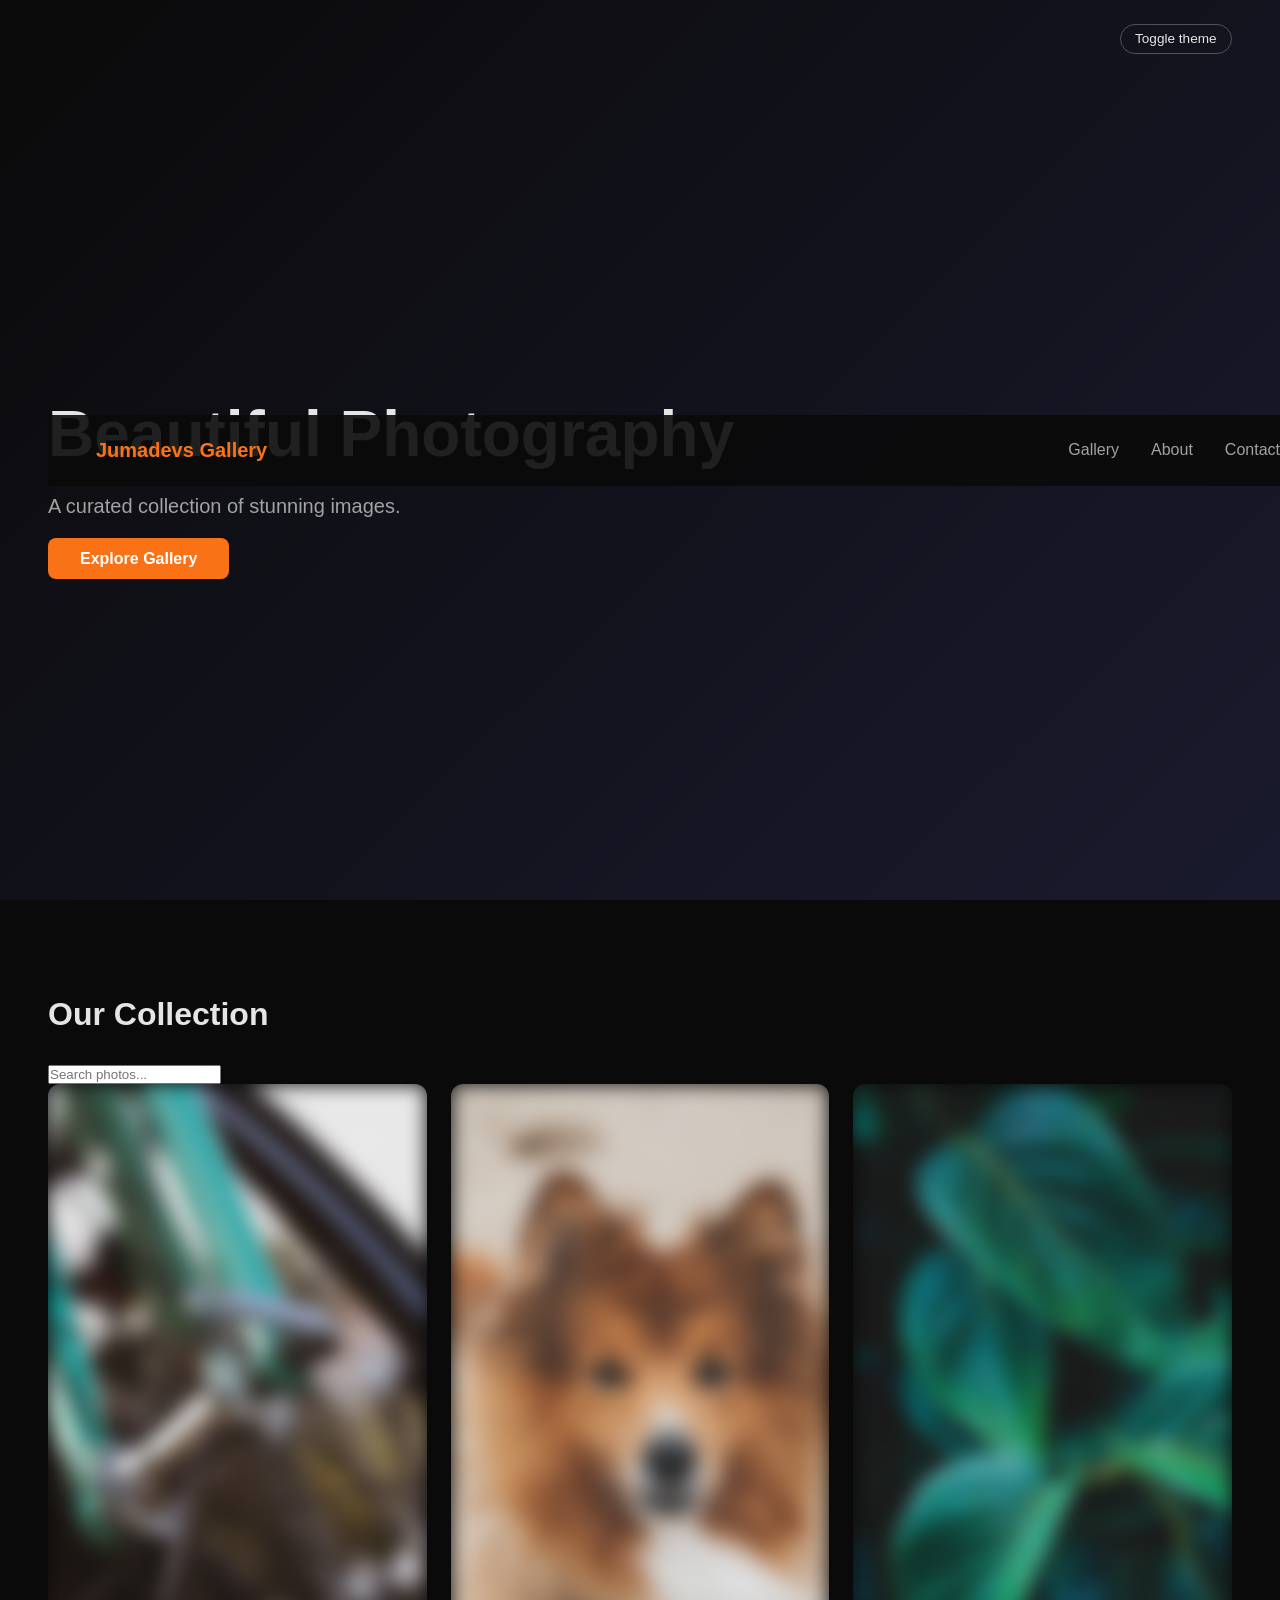
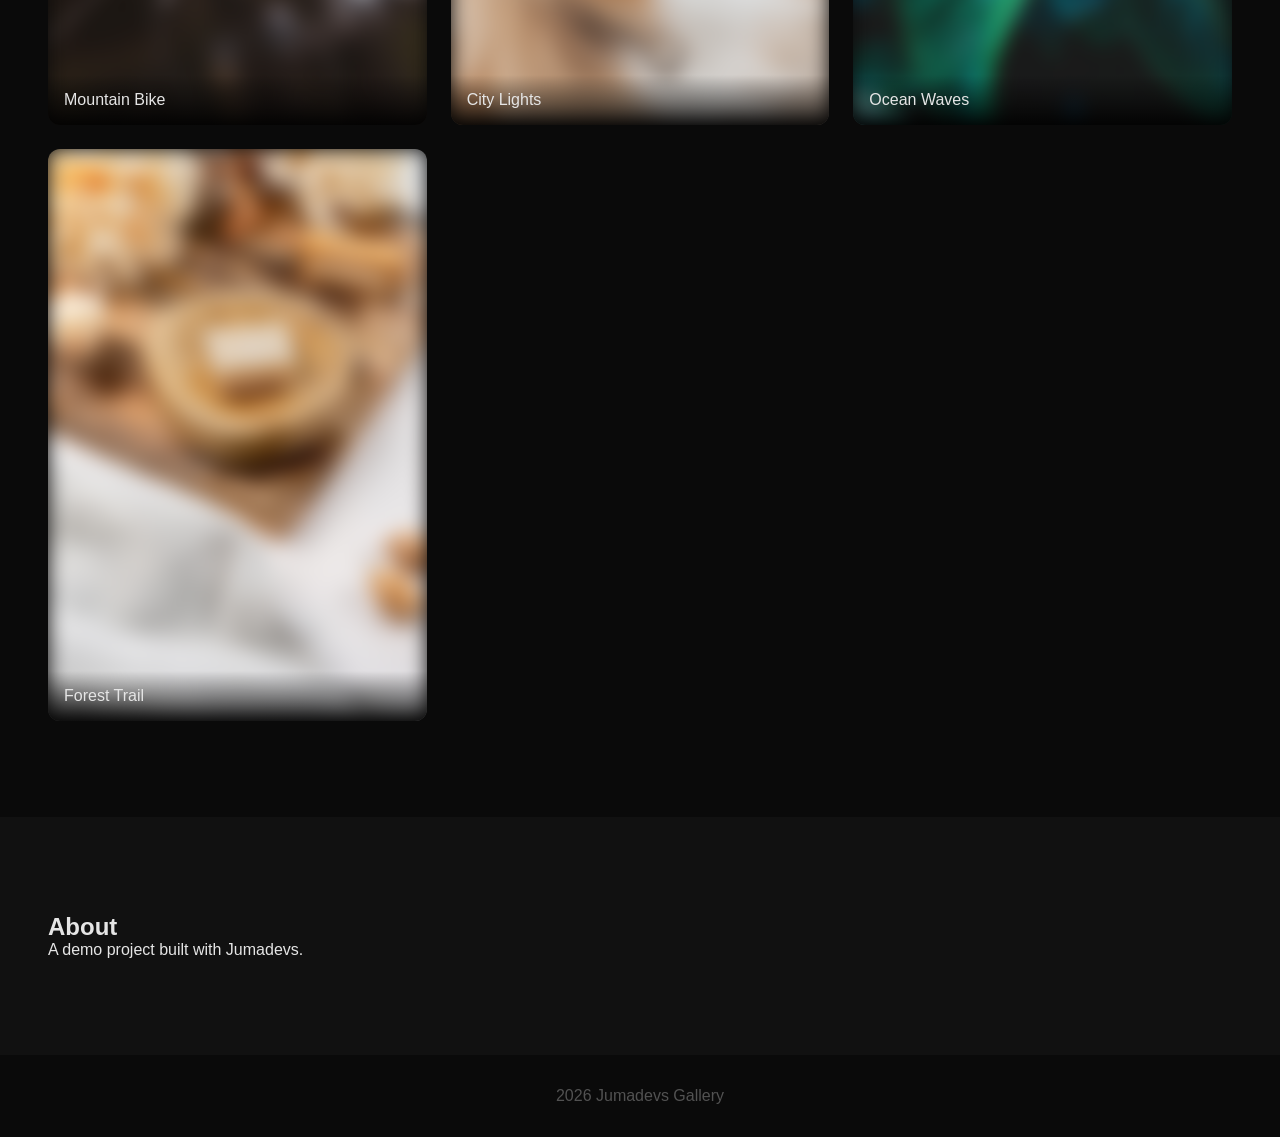
<file: index.html>
<!DOCTYPE html>
<html lang="en">
<head>
  <meta charset="UTF-8" />
  <meta name="viewport" content="width=device-width, initial-scale=1.0" />
  <title>Jumadevs Gallery</title>
  <link rel="stylesheet" href="style.css" />
</head>
<body>
  <header class="hero">
    <nav>
      <div class="logo">Jumadevs Gallery</div>
      <ul class="nav-links">
        <li><a href="#gallery">Gallery</a></li>
        <li><a href="#about">About</a></li>
        <li><a href="#contact">Contact</a></li>
      </ul>
    </nav>
    <div class="hero-content">
      <h1>Beautiful Photography</h1>
      <p>A curated collection of stunning images.</p>
      <a href="#gallery" class="btn">Explore Gallery</a>
    </div>
  </header>
  <section id="gallery" class="gallery">
    <div class="gallery-header">
      <h2>Our Collection</h2>
      <input type="text" id="search" placeholder="Search photos..." class="search-input" />
    </div>
    <div class="gallery-grid">
      <div class="card"><img src="./img/1.jpg" alt="Photo 1" /><span>Mountain Bike</span></div>
      <div class="card"><img src="./img/2.jpg" alt="Photo 2" /><span>City Lights</span></div>
      <div class="card"><img src="./img/3.jpg" alt="Photo 3" /><span>Ocean Waves</span></div>
      <div class="card"><img src="./img/4.jpg" alt="Photo 4" /><span>Forest Trail</span></div>
    </div>
  </section>
  <section id="about" class="about">
    <h2>About</h2>
    <p>A demo project built with Jumadevs.</p>
  </section>
  <footer id="contact"><p>2026 Jumadevs Gallery</p></footer>
  <script src="app.js"></script>
  <script src="search.js"></script>
</body>
</html>
</file>
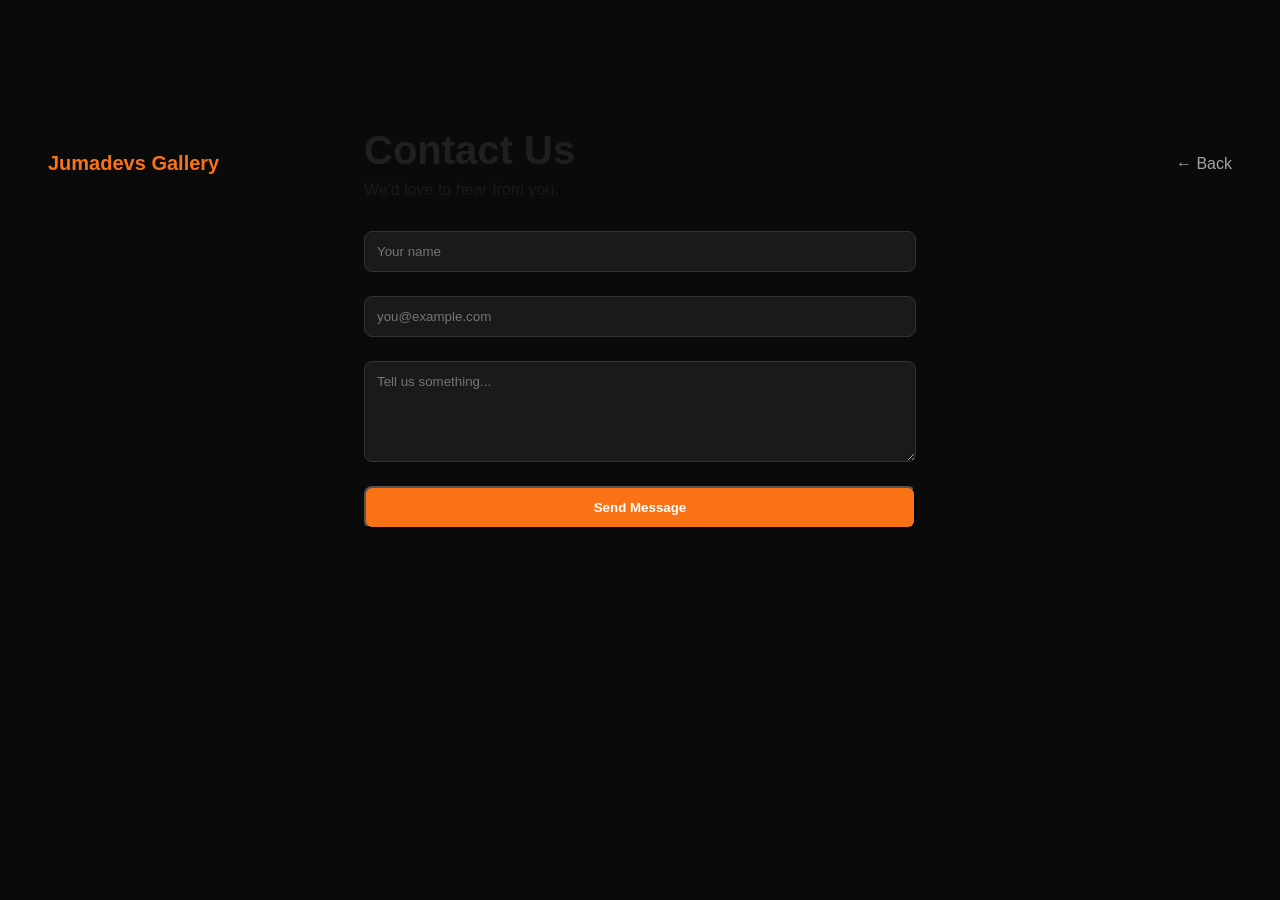
<file: contact.html>
<!DOCTYPE html>
<html lang="en">
<head>
  <meta charset="UTF-8" />
  <meta name="viewport" content="width=device-width, initial-scale=1.0" />
  <title>Contact - Jumadevs Gallery</title>
  <link rel="stylesheet" href="style.css" />
</head>
<body>
  <nav><div class="logo">Jumadevs Gallery</div><a href="index.html" style="color:#a3a3a3;text-decoration:none;">← Back</a></nav>
  <main style="max-width:600px;margin:8rem auto;padding:0 1.5rem;">
    <h1 style="font-size:2.5rem;margin-bottom:0.5rem;">Contact Us</h1>
    <p style="color:#a3a3a3;margin-bottom:2rem;">We'd love to hear from you.</p>
    <form id="contactForm" style="display:flex;flex-direction:column;gap:1.5rem;">
      <input type="text" placeholder="Your name" required style="background:#1a1a1a;border:1px solid #333;border-radius:8px;padding:0.75rem;color:#e5e5e5;" />
      <input type="email" placeholder="you@example.com" required style="background:#1a1a1a;border:1px solid #333;border-radius:8px;padding:0.75rem;color:#e5e5e5;" />
      <textarea placeholder="Tell us something..." rows="5" required style="background:#1a1a1a;border:1px solid #333;border-radius:8px;padding:0.75rem;color:#e5e5e5;font-family:inherit;"></textarea>
      <button type="submit" class="btn">Send Message</button>
    </form>
  </main>
  <script src="contact.js"></script>
</body>
</html>
</file>
<file: style.css>
* { margin: 0; padding: 0; box-sizing: border-box; }
body { font-family: sans-serif; background: #0a0a0a; color: #e5e5e5; }
nav { display: flex; justify-content: space-between; align-items: center; padding: 1.5rem 3rem; position: fixed; width: 100%; background: rgba(10,10,10,0.9); z-index: 10; }
.logo { font-size: 1.25rem; font-weight: 700; color: #f97316; }
.nav-links { list-style: none; display: flex; gap: 2rem; }
.nav-links a { color: #a3a3a3; text-decoration: none; }
.hero { min-height: 100vh; display: flex; flex-direction: column; justify-content: center; background: linear-gradient(135deg, #0a0a0a, #1a1a2e); padding: 0 3rem; }
.hero-content { margin-top: 4rem; }
.hero-content h1 { font-size: 4rem; font-weight: 700; }
.hero-content p { font-size: 1.25rem; color: #a3a3a3; margin: 1.5rem 0 2rem; }
.btn { padding: 0.75rem 2rem; background: #f97316; color: #fff; text-decoration: none; border-radius: 8px; font-weight: 600; }
.gallery { padding: 6rem 3rem; }
.gallery h2 { font-size: 2rem; margin-bottom: 2rem; }
.gallery-grid { display: grid; grid-template-columns: repeat(auto-fill, minmax(280px, 1fr)); gap: 1.5rem; }
.card { position: relative; border-radius: 12px; overflow: hidden; }
.card img { width: 100%; height: 100%; object-fit: cover; filter: blur(10px); transition: filter 0.5s ease; }
.card img.loaded { filter: none; }
.card span { position: absolute; bottom: 0; left: 0; right: 0; padding: 1rem; background: linear-gradient(transparent, rgba(0,0,0,0.8)); }
.about { padding: 6rem 3rem; background: #111; }
footer { padding: 2rem 3rem; text-align: center; color: #525252; }
.theme-toggle { position: fixed; top: 1.5rem; right: 3rem; z-index: 20; background: none; border: 1px solid #525252; color: #e5e5e5; border-radius: 999px; padding: 0.4rem 0.9rem; cursor: pointer; font-size: 0.85rem; }
.theme-toggle:hover { border-color: #f97316; color: #f97316; }
body[data-theme='light'] { background: #fafafa; color: #171717; }
body[data-theme='light'] nav { background: rgba(250,250,250,0.9); }
body[data-theme='light'] .hero { background: linear-gradient(135deg, #fafafa, #eee); }
body[data-theme='light'] .about { background: #f0f0f0; }
</file>
